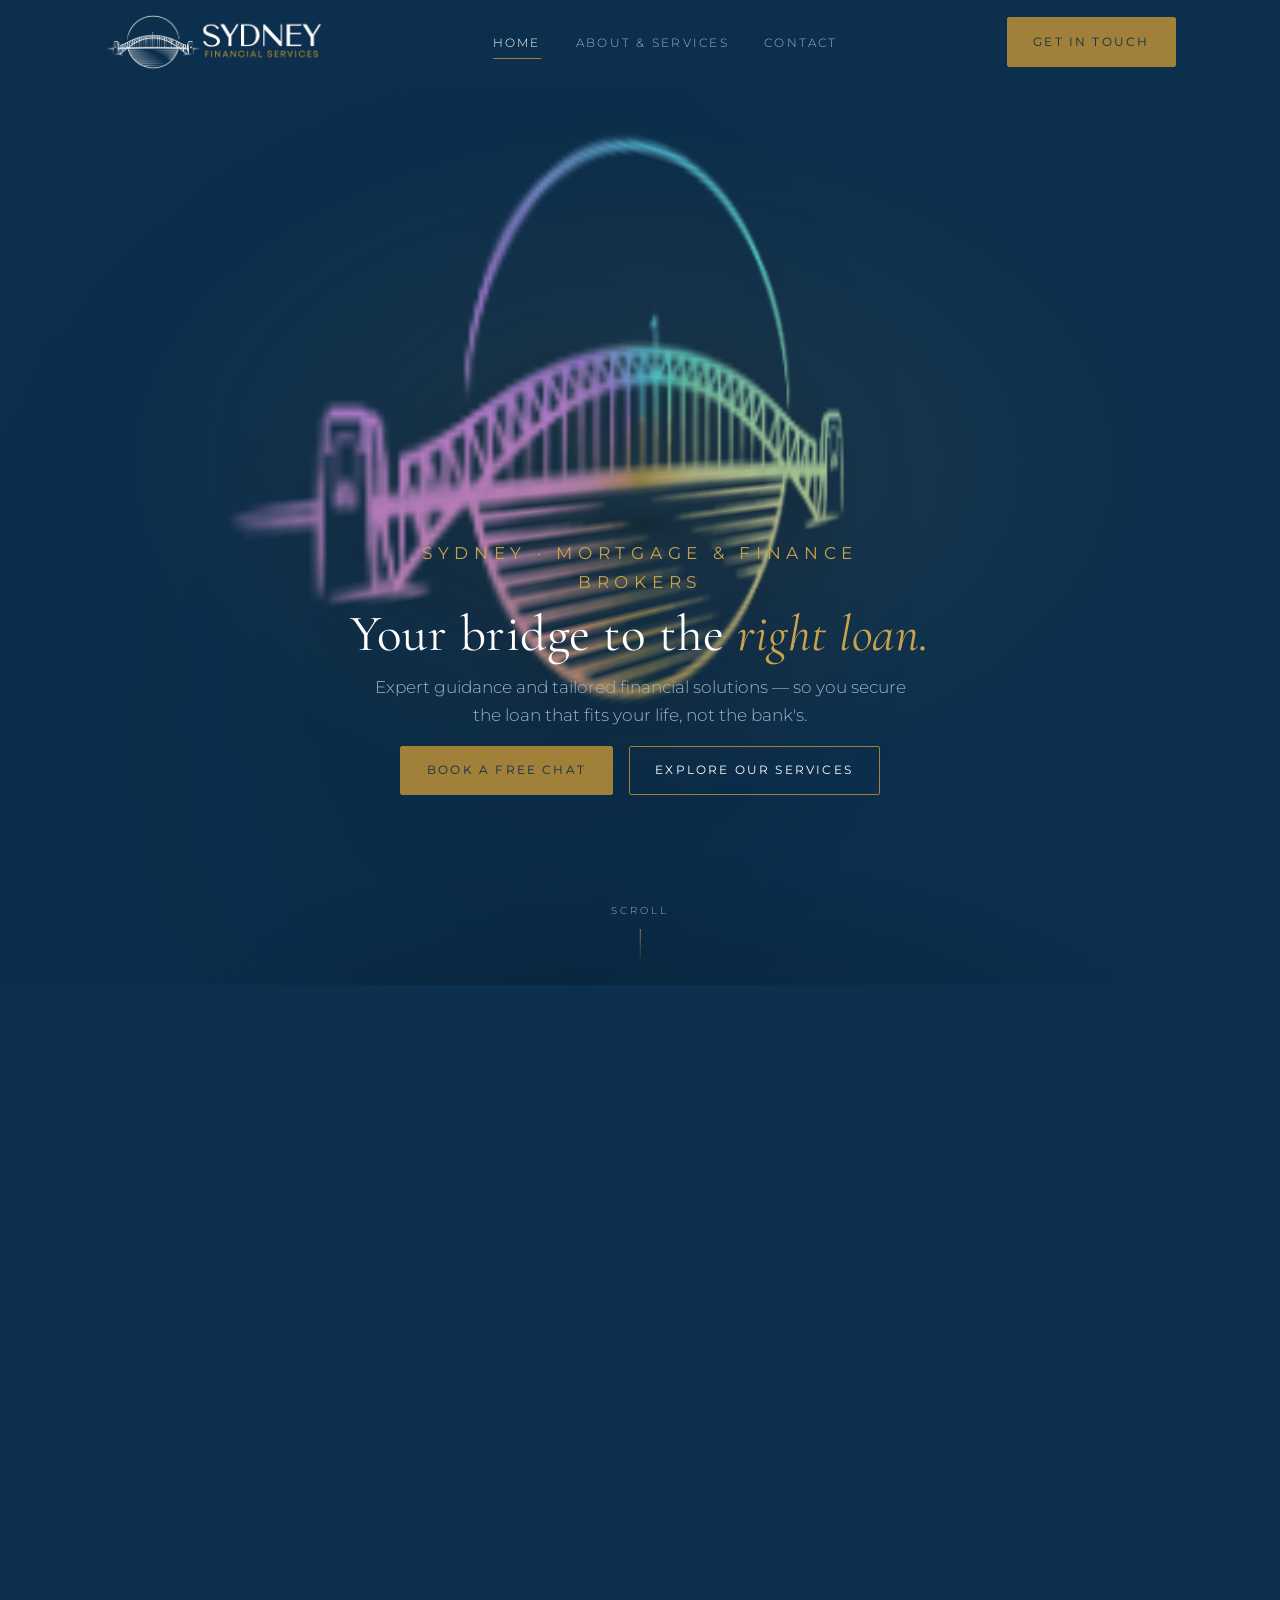
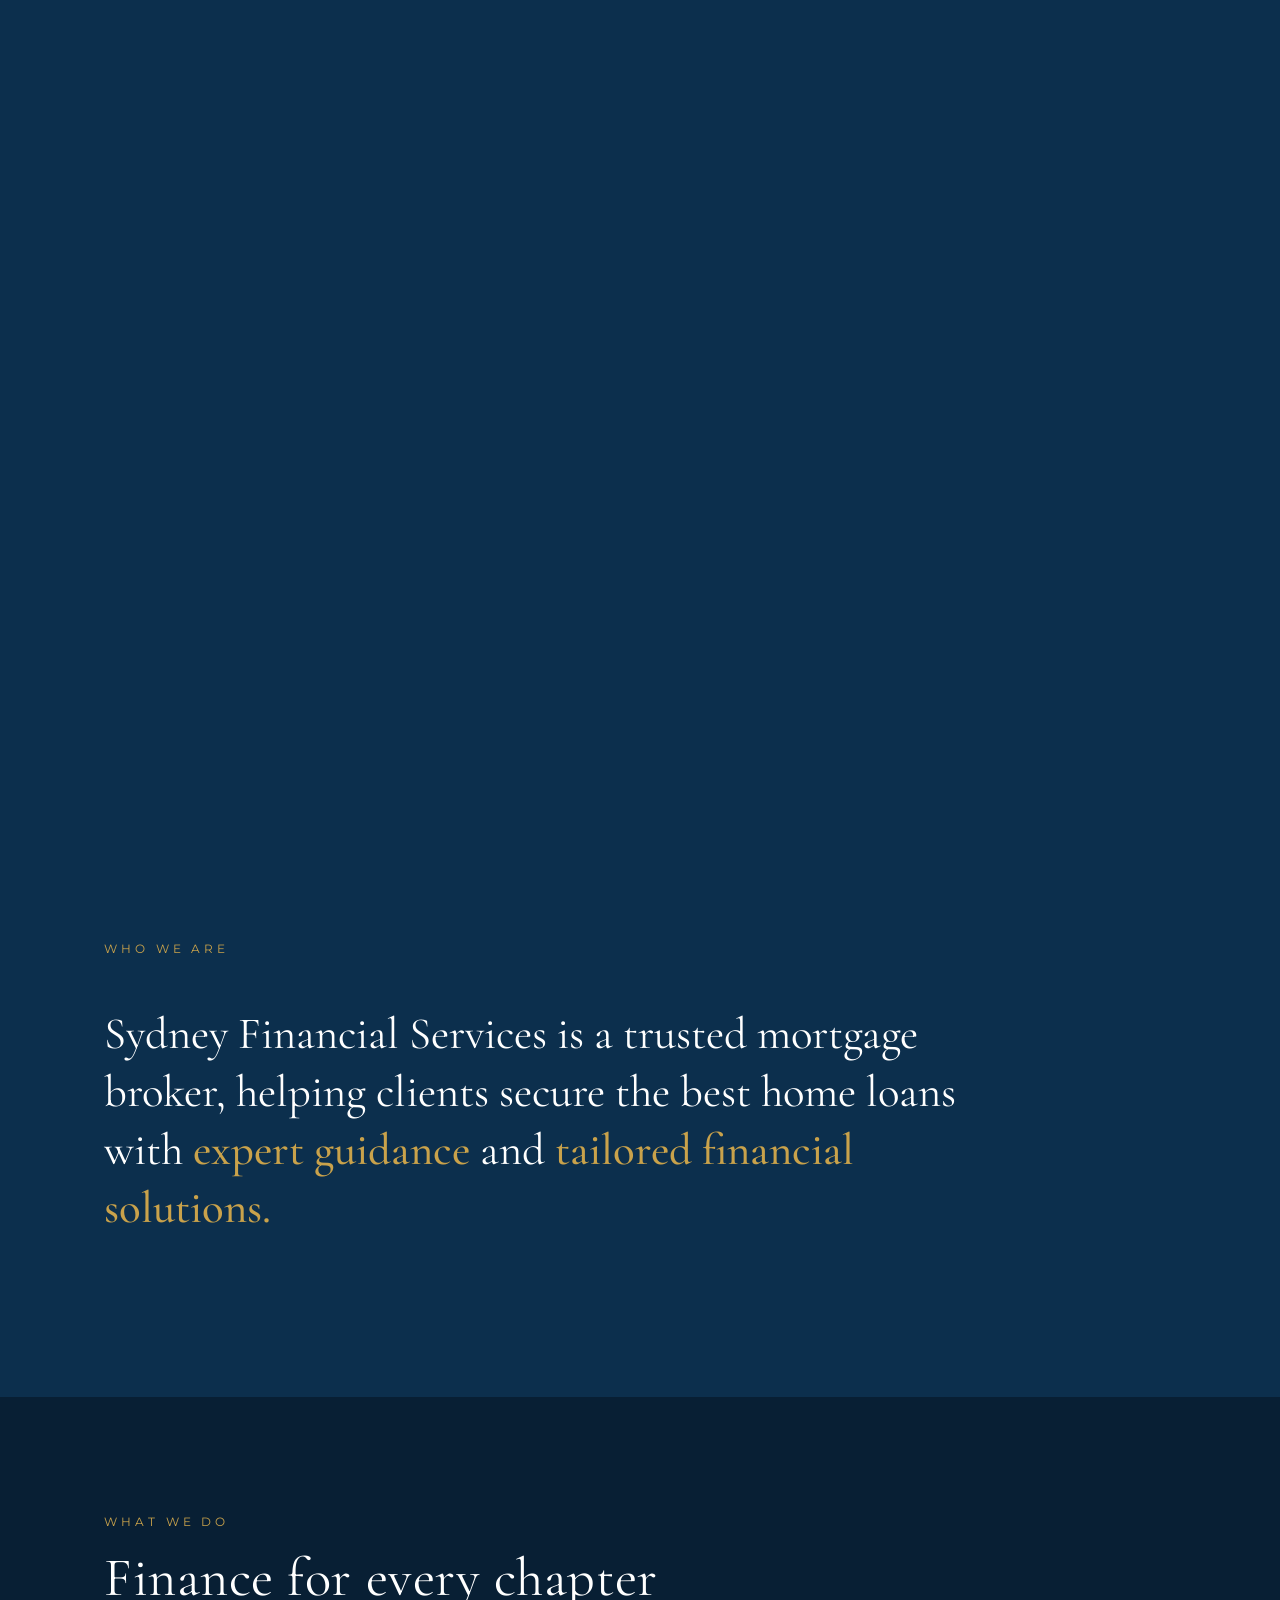
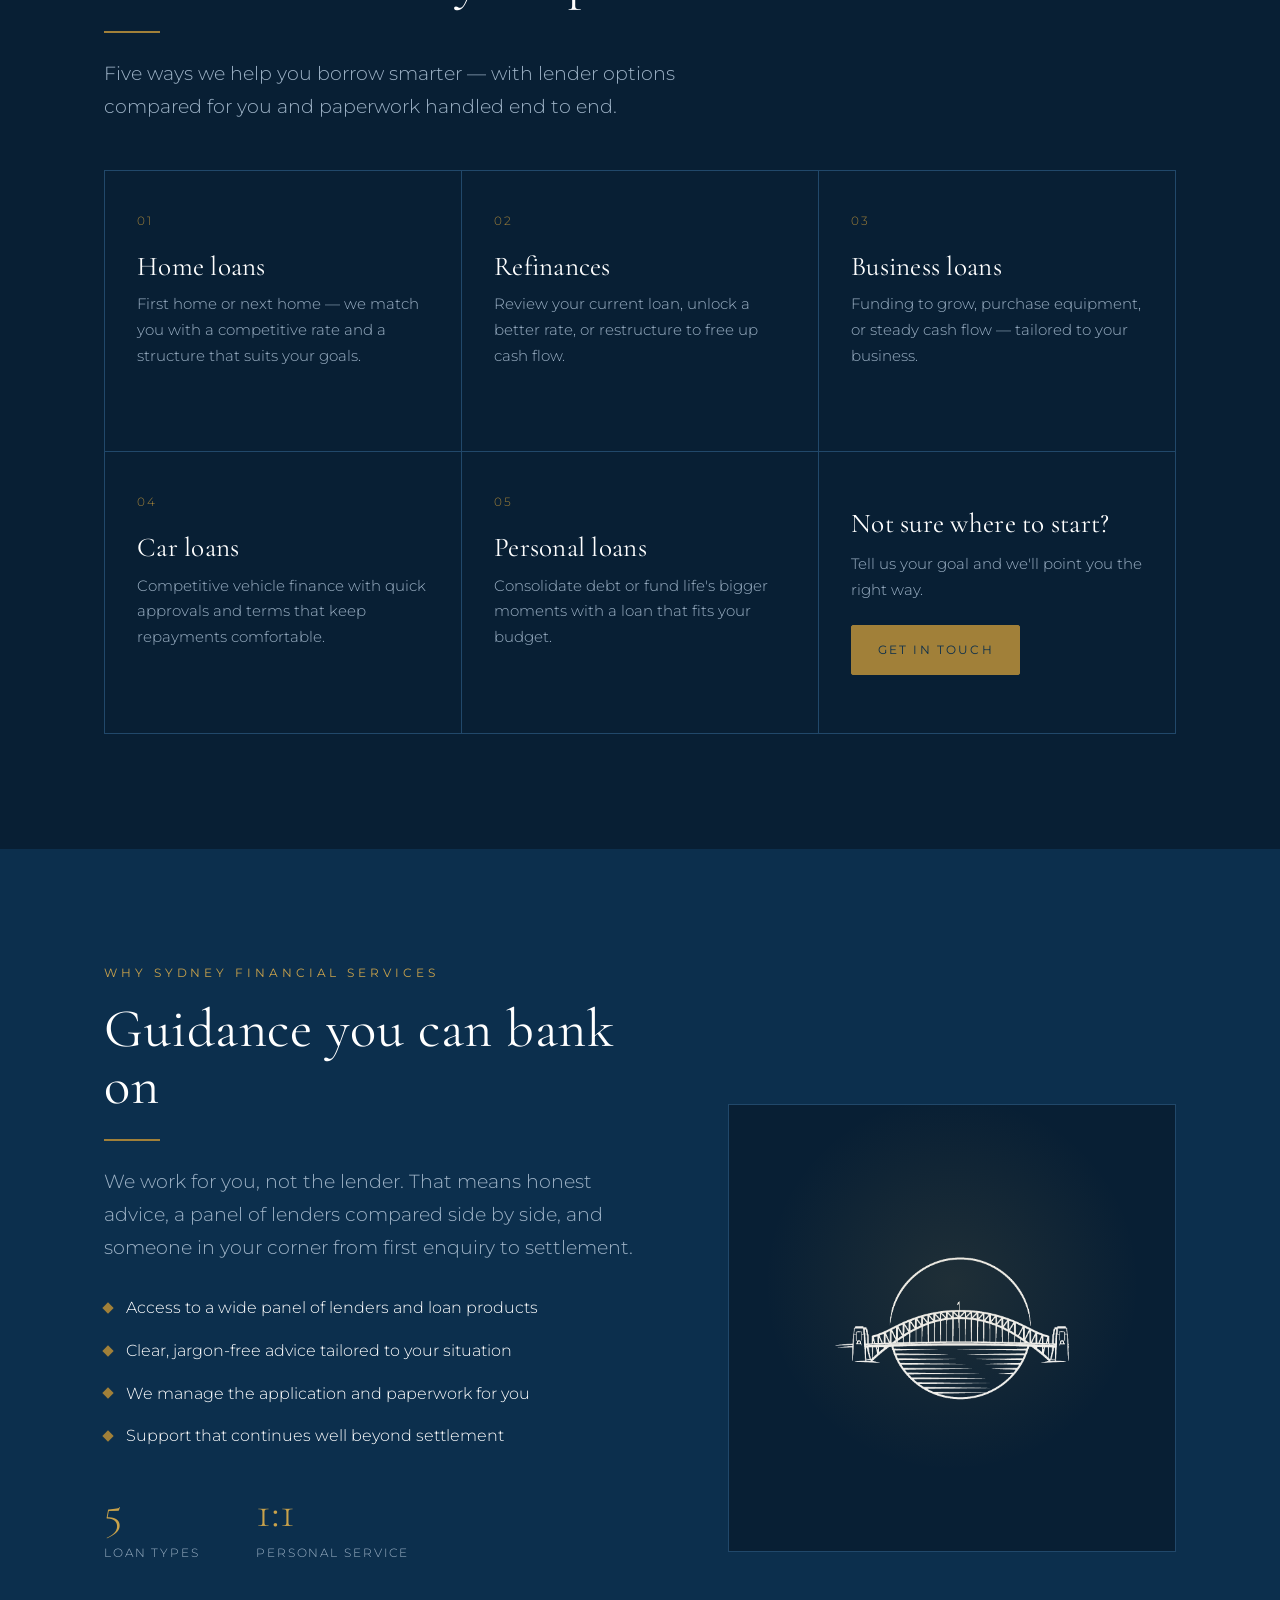
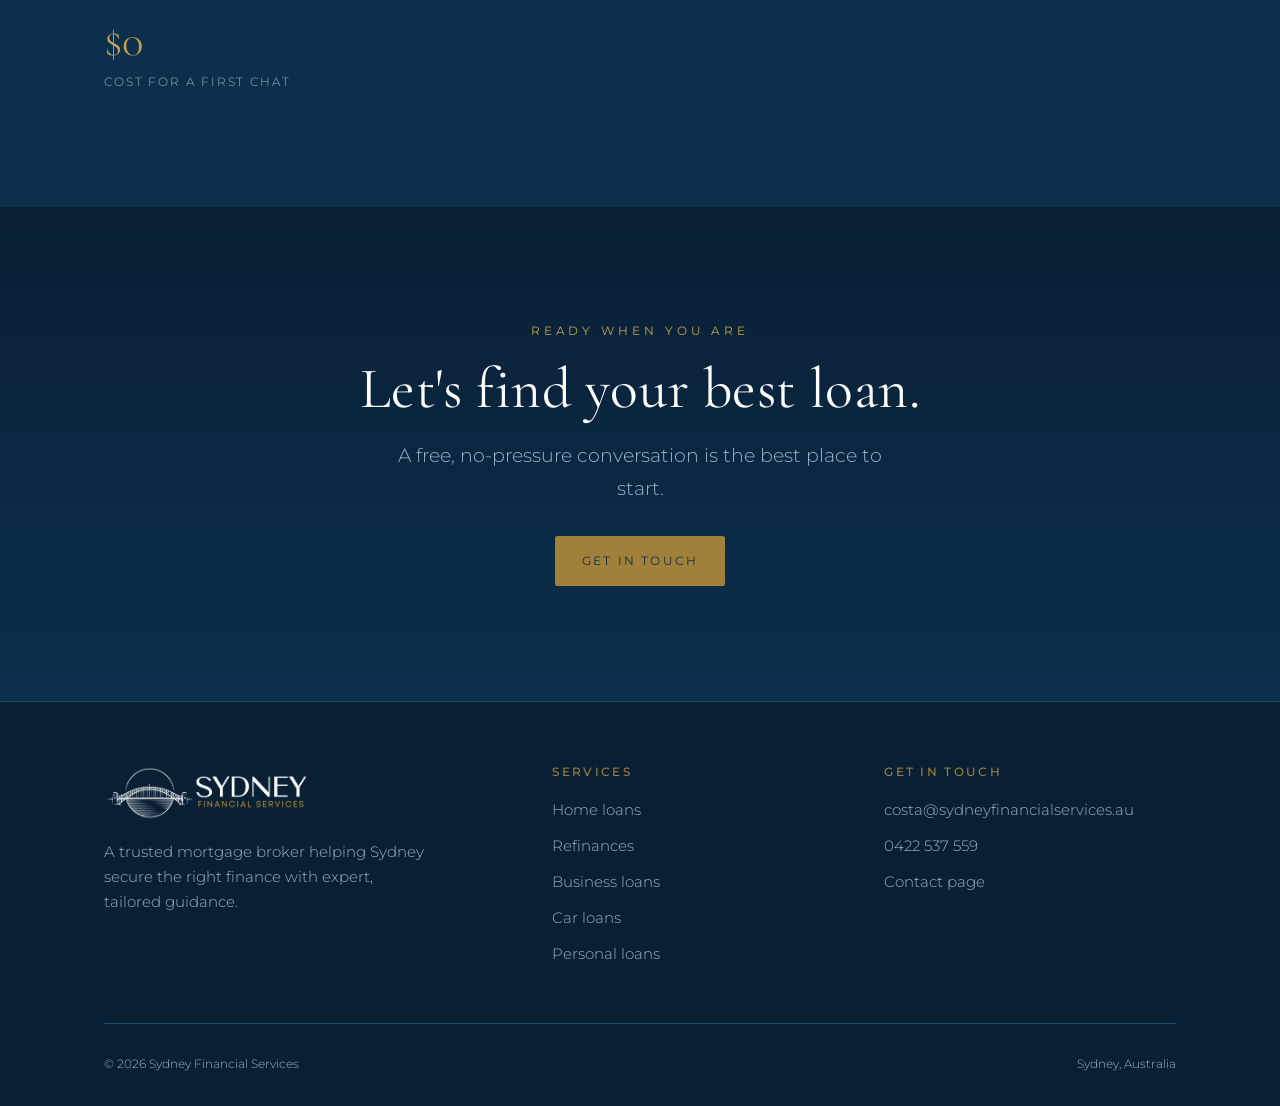
<file: index.html>
<!DOCTYPE html>
<html lang="en-AU">
<head>
  <meta charset="UTF-8" />
  <script>document.documentElement.classList.add("js");</script>
  <meta name="viewport" content="width=device-width, initial-scale=1" />
  <title>Sydney Financial Services — Mortgage & Loan Brokers</title>
  <meta name="description" content="Sydney Financial Services is a trusted mortgage broker helping clients secure the best home loans with expert guidance and tailored financial solutions." />
  <link rel="icon" href="assets/favicon.png" />
  <link rel="preconnect" href="https://fonts.googleapis.com" />
  <link rel="preconnect" href="https://fonts.gstatic.com" crossorigin />
  <link href="https://fonts.googleapis.com/css2?family=Cormorant+Garamond:ital,wght@0,400;0,500;1,400;1,500&family=Montserrat:wght@200;300;400;500&display=swap" rel="stylesheet" />
  <link rel="stylesheet" href="styles.css" />
</head>
<body>

  <!-- ===== Header ===== -->
  <header class="site-header">
    <div class="wrap nav">
      <a class="brand" href="index.html" aria-label="Sydney Financial Services home">
        <img src="assets/logo.png" alt="Sydney Financial Services" />
      </a>
      <ul class="nav-links">
        <li><a href="index.html" aria-current="page">Home</a></li>
        <li><a href="about.html">About &amp; Services</a></li>
        <li><a href="contact.html">Contact</a></li>
      </ul>
      <a class="btn" href="contact.html">Get in touch</a>
      <button class="nav-toggle" aria-label="Menu" aria-expanded="false"><span></span><span></span><span></span></button>
    </div>
  </header>

  <!-- ===== Hero (pinned engulf effect) ===== -->
  <section class="hero-pin">
    <div class="hero">
      <div class="hero-glow"></div>
      <div class="hero-inner">
        <div class="holo" aria-hidden="true">
          <div class="holo-spin">
            <div class="holo-base"></div>
            <div class="holo-foil"></div>
            <div class="holo-sheen"></div>
          </div>
          <div class="holo-ring"></div>
        </div>
        <div class="hero-copy">
          <p class="eyebrow">Sydney · Mortgage &amp; Finance Brokers</p>
          <h1>Your bridge to the <em>right loan.</em></h1>
          <p class="lead">Expert guidance and tailored financial solutions — so you secure the loan that fits your life, not the bank's.</p>
          <div class="hero-cta">
            <a class="btn" href="contact.html">Book a free chat</a>
            <a class="btn ghost" href="about.html">Explore our services</a>
          </div>
        </div>
      </div>
      <div class="scroll-hint" aria-hidden="true">Scroll<span></span></div>
    </div>
  </section>

  <!-- ===== Statement ===== -->
  <section class="band">
    <div class="wrap reveal">
      <p class="eyebrow">Who we are</p>
      <p class="statement">Sydney Financial Services is a trusted mortgage broker, helping clients secure the best home loans with <b>expert guidance</b> and <b>tailored financial solutions.</b></p>
    </div>
  </section>

  <!-- ===== Services ===== -->
  <section class="band deep">
    <div class="wrap">
      <div class="section-head reveal">
        <p class="eyebrow">What we do</p>
        <h2>Finance for every chapter</h2>
        <div class="rule"></div>
        <p class="lead">Five ways we help you borrow smarter — with lender options compared for you and paperwork handled end to end.</p>
      </div>

      <div class="grid cols-3 reveal">
        <article class="card">
          <div class="num">01</div>
          <h3>Home loans</h3>
          <p>First home or next home — we match you with a competitive rate and a structure that suits your goals.</p>
          <div class="arrow">Talk to us →</div>
        </article>
        <article class="card">
          <div class="num">02</div>
          <h3>Refinances</h3>
          <p>Review your current loan, unlock a better rate, or restructure to free up cash flow.</p>
          <div class="arrow">Talk to us →</div>
        </article>
        <article class="card">
          <div class="num">03</div>
          <h3>Business loans</h3>
          <p>Funding to grow, purchase equipment, or steady cash flow — tailored to your business.</p>
          <div class="arrow">Talk to us →</div>
        </article>
        <article class="card">
          <div class="num">04</div>
          <h3>Car loans</h3>
          <p>Competitive vehicle finance with quick approvals and terms that keep repayments comfortable.</p>
          <div class="arrow">Talk to us →</div>
        </article>
        <article class="card">
          <div class="num">05</div>
          <h3>Personal loans</h3>
          <p>Consolidate debt or fund life's bigger moments with a loan that fits your budget.</p>
          <div class="arrow">Talk to us →</div>
        </article>
        <article class="card" style="display:flex;flex-direction:column;justify-content:center;">
          <h3 style="margin-bottom:.8rem;">Not sure where to start?</h3>
          <p style="margin-bottom:1.4rem;">Tell us your goal and we'll point you the right way.</p>
          <a class="btn" href="contact.html" style="align-self:flex-start;">Get in touch</a>
        </article>
      </div>
    </div>
  </section>

  <!-- ===== Why us ===== -->
  <section class="band">
    <div class="wrap split">
      <div class="reveal">
        <p class="eyebrow">Why Sydney Financial Services</p>
        <h2 style="font-size:clamp(2.1rem,4.5vw,3.4rem);margin-bottom:1rem;">Guidance you can bank on</h2>
        <div class="rule"></div>
        <p class="lead">We work for you, not the lender. That means honest advice, a panel of lenders compared side by side, and someone in your corner from first enquiry to settlement.</p>
        <ul class="ticks">
          <li>Access to a wide panel of lenders and loan products</li>
          <li>Clear, jargon-free advice tailored to your situation</li>
          <li>We manage the application and paperwork for you</li>
          <li>Support that continues well beyond settlement</li>
        </ul>
        <div class="stats">
          <div class="stat"><div class="n">5</div><div class="l">Loan types</div></div>
          <div class="stat"><div class="n">1:1</div><div class="l">Personal service</div></div>
          <div class="stat"><div class="n">$0</div><div class="l">Cost for a first chat</div></div>
        </div>
      </div>
      <div class="media reveal" aria-hidden="true">
        <img src="assets/emblem-white.png" alt="" />
      </div>
    </div>
  </section>

  <!-- ===== CTA ===== -->
  <section class="cta-band">
    <div class="wrap reveal">
      <p class="eyebrow center">Ready when you are</p>
      <h2>Let's find your best loan.</h2>
      <p class="lead center" style="max-width:520px;margin:0 auto 2rem;">A free, no-pressure conversation is the best place to start.</p>
      <a class="btn" href="contact.html">Get in touch</a>
    </div>
  </section>

  <!-- ===== Footer ===== -->
  <footer class="site-footer">
    <div class="wrap">
      <div class="foot-top">
        <div class="foot-col">
          <img src="assets/logo.png" alt="Sydney Financial Services" />
          <p style="color:var(--mute);font-size:.92rem;max-width:32ch;">A trusted mortgage broker helping Sydney secure the right finance with expert, tailored guidance.</p>
        </div>
        <div class="foot-col">
          <h4>Services</h4>
          <ul>
            <li><a href="about.html">Home loans</a></li>
            <li><a href="about.html">Refinances</a></li>
            <li><a href="about.html">Business loans</a></li>
            <li><a href="about.html">Car loans</a></li>
            <li><a href="about.html">Personal loans</a></li>
          </ul>
        </div>
        <div class="foot-col">
          <h4>Get in touch</h4>
          <ul>
            <li><a href="mailto:costa@sydneyfinancialservices.au">costa@sydneyfinancialservices.au</a></li>
            <li><a href="tel:+61422537559">0422 537 559</a></li>
            <li><a href="contact.html">Contact page</a></li>
          </ul>
        </div>
      </div>
      <div class="foot-bottom">
        <span>© <span data-year>2026</span> Sydney Financial Services</span>
        <span>Sydney, Australia</span>
      </div>
    </div>
  </footer>

  <script src="main.js"></script>
</body>
</html>
</file>
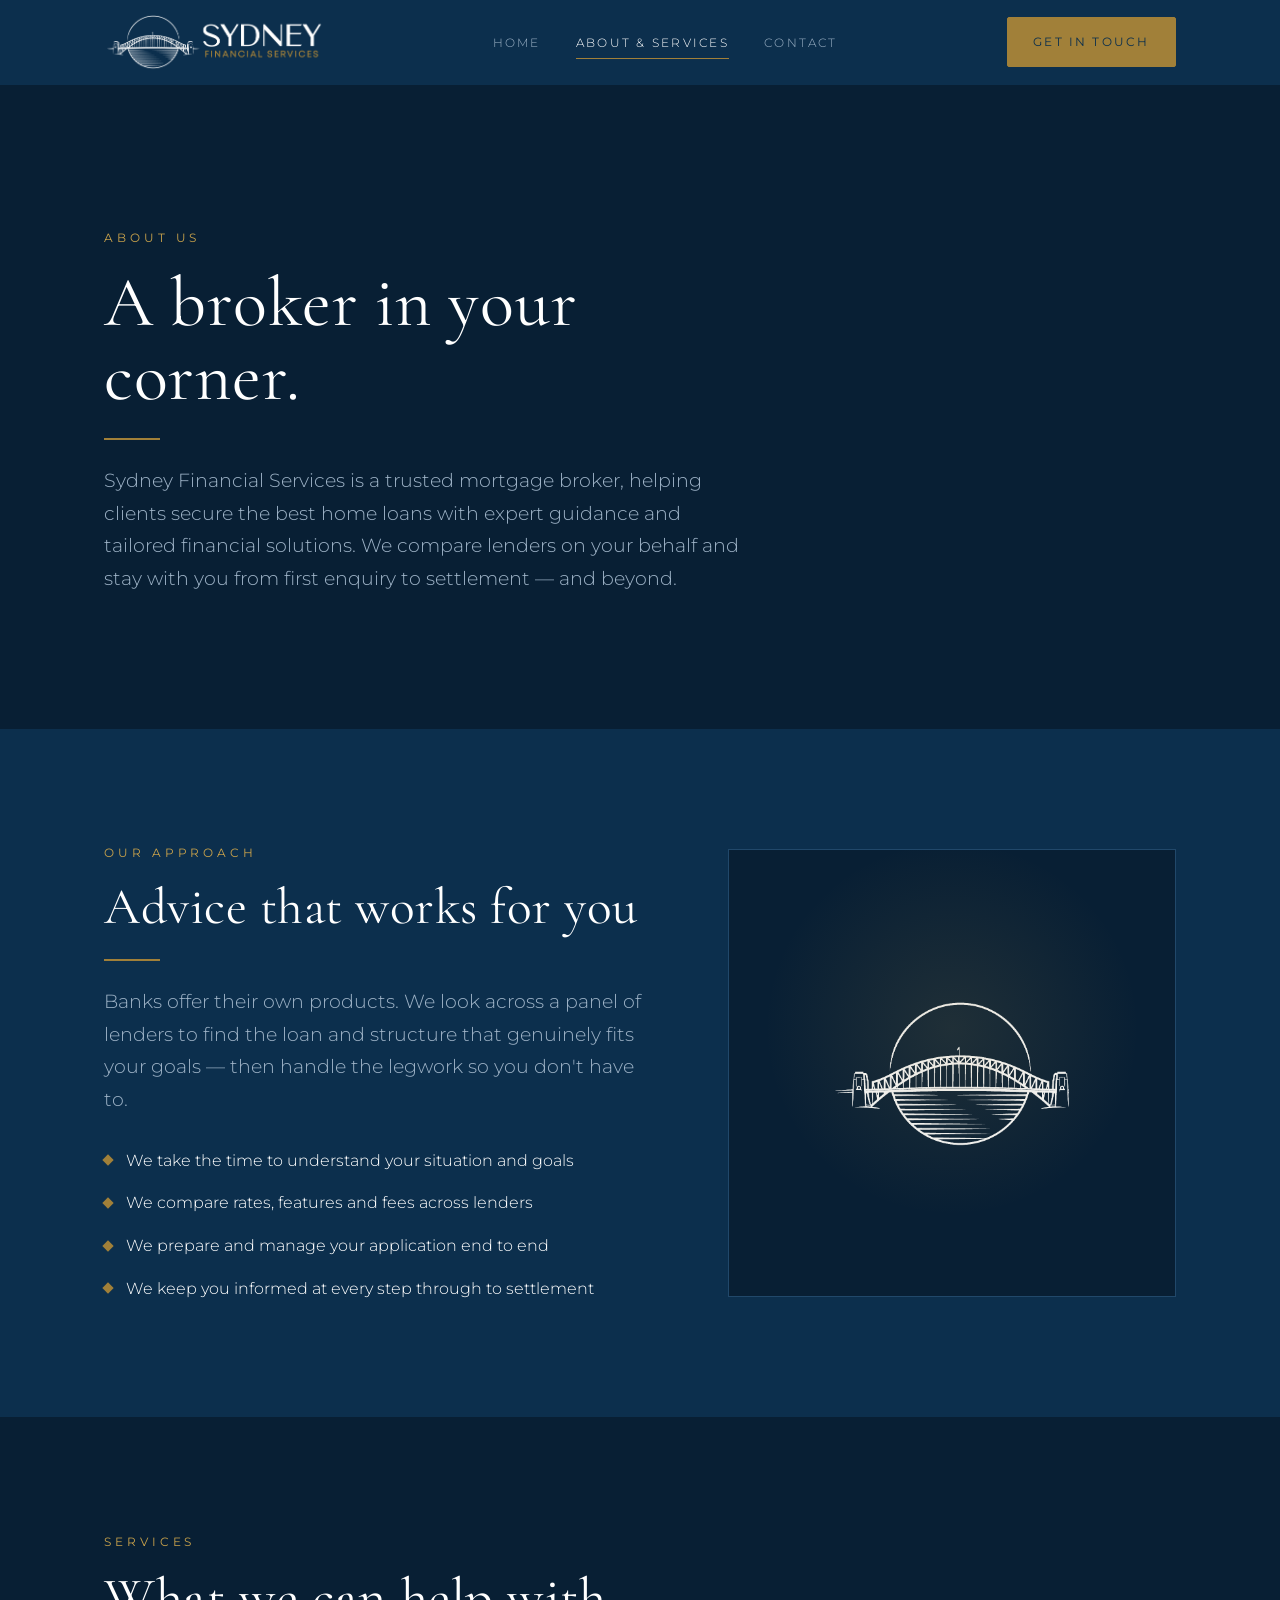
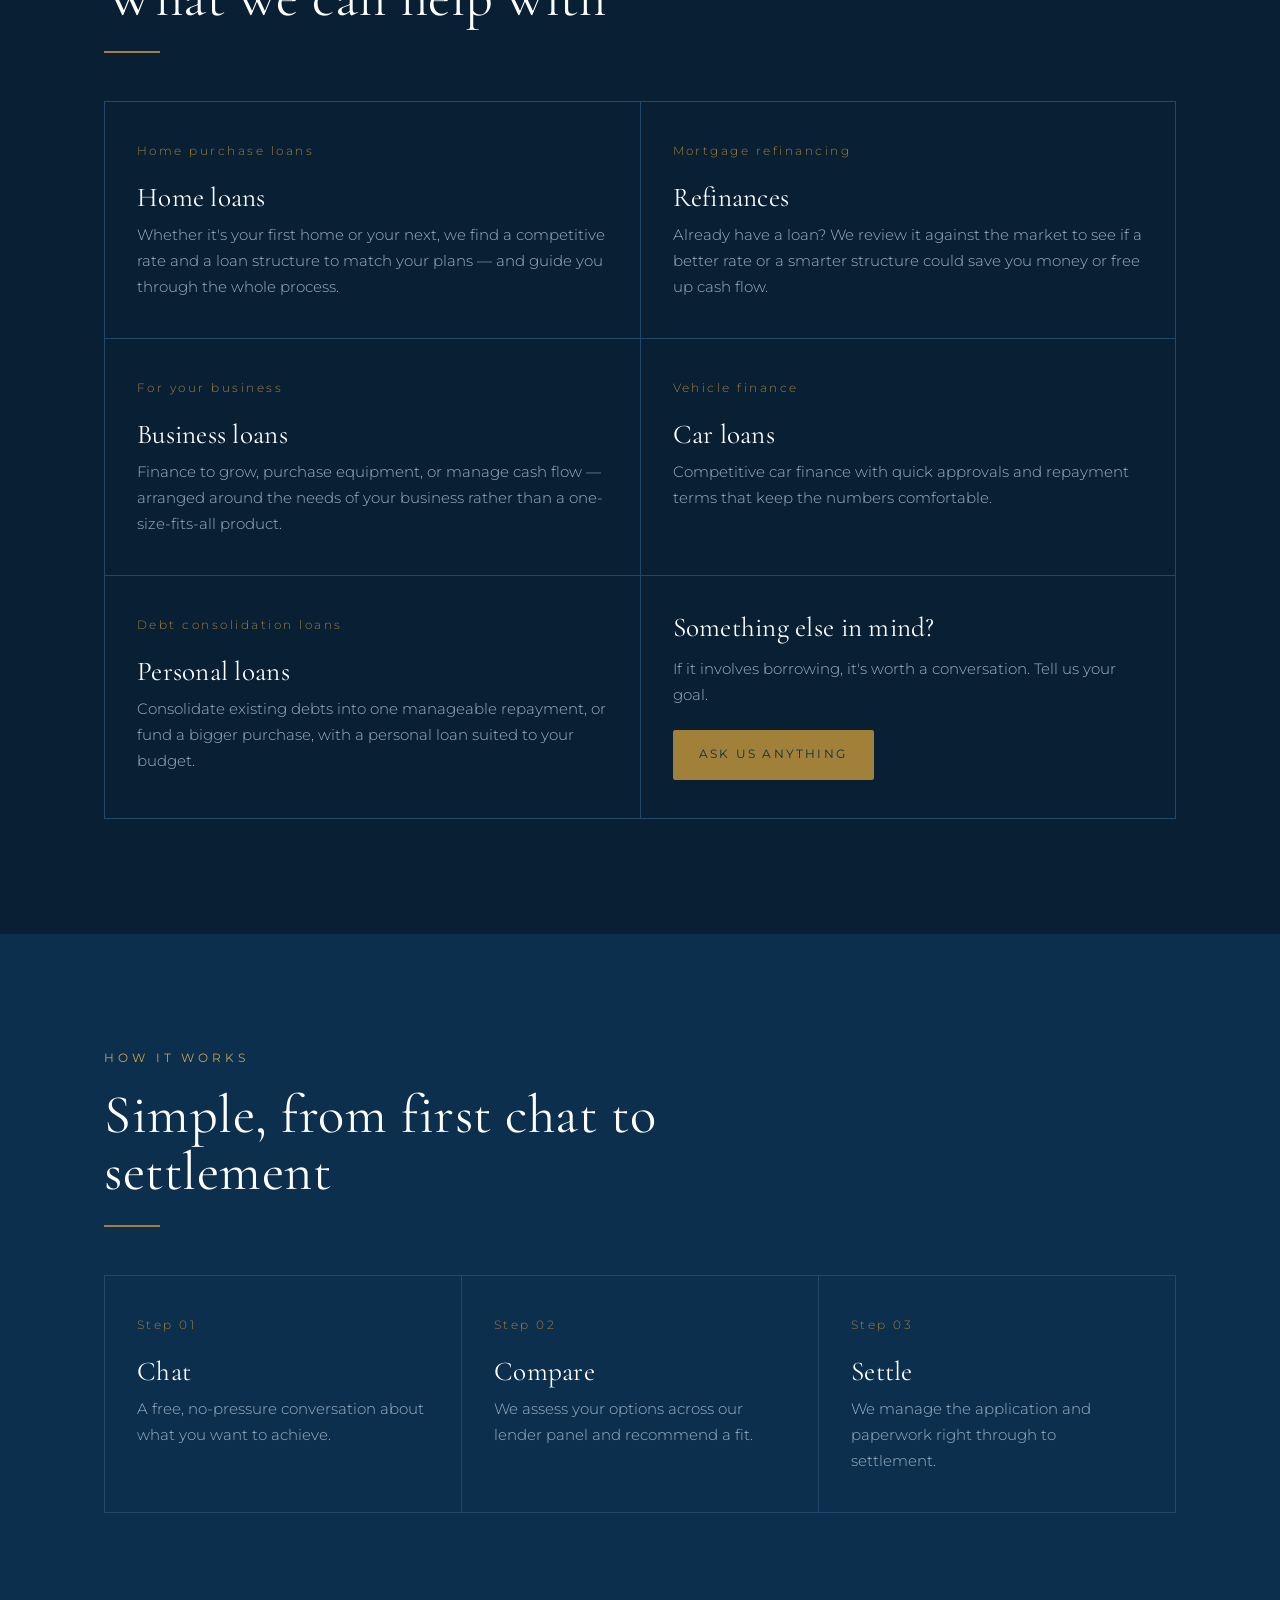
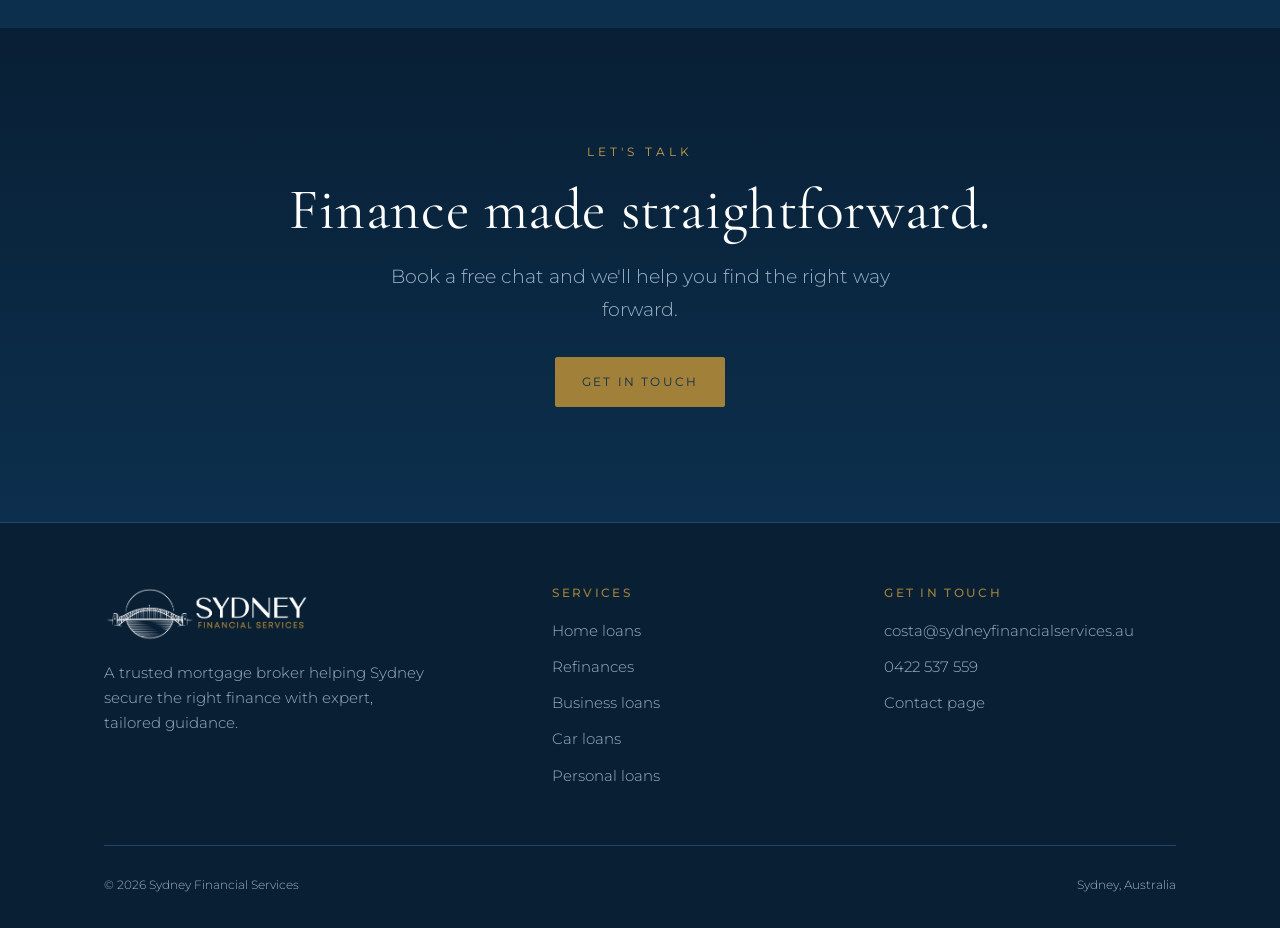
<file: about.html>
<!DOCTYPE html>
<html lang="en-AU">
<head>
  <meta charset="UTF-8" />
  <script>document.documentElement.classList.add("js");</script>
  <meta name="viewport" content="width=device-width, initial-scale=1" />
  <title>About &amp; Services — Sydney Financial Services</title>
  <meta name="description" content="Learn about Sydney Financial Services and the loans we broker: home loans, refinances, business, car and personal loans — with expert, tailored guidance." />
  <link rel="icon" href="assets/favicon.png" />
  <link rel="preconnect" href="https://fonts.googleapis.com" />
  <link rel="preconnect" href="https://fonts.gstatic.com" crossorigin />
  <link href="https://fonts.googleapis.com/css2?family=Cormorant+Garamond:ital,wght@0,400;0,500;1,400;1,500&family=Montserrat:wght@200;300;400;500&display=swap" rel="stylesheet" />
  <link rel="stylesheet" href="styles.css" />
</head>
<body>

  <header class="site-header">
    <div class="wrap nav">
      <a class="brand" href="index.html" aria-label="Sydney Financial Services home">
        <img src="assets/logo.png" alt="Sydney Financial Services" />
      </a>
      <ul class="nav-links">
        <li><a href="index.html">Home</a></li>
        <li><a href="about.html" aria-current="page">About &amp; Services</a></li>
        <li><a href="contact.html">Contact</a></li>
      </ul>
      <a class="btn" href="contact.html">Get in touch</a>
      <button class="nav-toggle" aria-label="Menu" aria-expanded="false"><span></span><span></span><span></span></button>
    </div>
  </header>

  <!-- ===== Page hero ===== -->
  <section class="band deep" style="padding-top:9rem;">
    <div class="wrap">
      <div class="section-head reveal">
        <p class="eyebrow">About us</p>
        <h2 style="font-size:clamp(2.4rem,6vw,4.4rem);">A broker in your corner.</h2>
        <div class="rule"></div>
        <p class="lead">Sydney Financial Services is a trusted mortgage broker, helping clients secure the best home loans with expert guidance and tailored financial solutions. We compare lenders on your behalf and stay with you from first enquiry to settlement — and beyond.</p>
      </div>
    </div>
  </section>

  <!-- ===== Approach ===== -->
  <section class="band">
    <div class="wrap split">
      <div class="reveal">
        <p class="eyebrow">Our approach</p>
        <h2 style="font-size:clamp(2rem,4.5vw,3.2rem);margin-bottom:1rem;">Advice that works for you</h2>
        <div class="rule"></div>
        <p class="lead">Banks offer their own products. We look across a panel of lenders to find the loan and structure that genuinely fits your goals — then handle the legwork so you don't have to.</p>
        <ul class="ticks">
          <li>We take the time to understand your situation and goals</li>
          <li>We compare rates, features and fees across lenders</li>
          <li>We prepare and manage your application end to end</li>
          <li>We keep you informed at every step through to settlement</li>
        </ul>
      </div>
      <div class="media reveal" aria-hidden="true">
        <img src="assets/emblem-white.png" alt="" />
      </div>
    </div>
  </section>

  <!-- ===== Full services ===== -->
  <section class="band deep">
    <div class="wrap">
      <div class="section-head reveal">
        <p class="eyebrow">Services</p>
        <h2>What we can help with</h2>
        <div class="rule"></div>
      </div>

      <div class="grid cols-2 reveal">
        <article class="card">
          <div class="num">Home purchase loans</div>
          <h3>Home loans</h3>
          <p>Whether it's your first home or your next, we find a competitive rate and a loan structure to match your plans — and guide you through the whole process.</p>
        </article>
        <article class="card">
          <div class="num">Mortgage refinancing</div>
          <h3>Refinances</h3>
          <p>Already have a loan? We review it against the market to see if a better rate or a smarter structure could save you money or free up cash flow.</p>
        </article>
        <article class="card">
          <div class="num">For your business</div>
          <h3>Business loans</h3>
          <p>Finance to grow, purchase equipment, or manage cash flow — arranged around the needs of your business rather than a one-size-fits-all product.</p>
        </article>
        <article class="card">
          <div class="num">Vehicle finance</div>
          <h3>Car loans</h3>
          <p>Competitive car finance with quick approvals and repayment terms that keep the numbers comfortable.</p>
        </article>
        <article class="card">
          <div class="num">Debt consolidation loans</div>
          <h3>Personal loans</h3>
          <p>Consolidate existing debts into one manageable repayment, or fund a bigger purchase, with a personal loan suited to your budget.</p>
        </article>
        <article class="card" style="display:flex;flex-direction:column;justify-content:center;">
          <h3 style="margin-bottom:.8rem;">Something else in mind?</h3>
          <p style="margin-bottom:1.4rem;">If it involves borrowing, it's worth a conversation. Tell us your goal.</p>
          <a class="btn" href="contact.html" style="align-self:flex-start;">Ask us anything</a>
        </article>
      </div>
    </div>
  </section>

  <!-- ===== Process ===== -->
  <section class="band">
    <div class="wrap">
      <div class="section-head reveal">
        <p class="eyebrow">How it works</p>
        <h2>Simple, from first chat to settlement</h2>
        <div class="rule"></div>
      </div>
      <div class="grid cols-3 reveal">
        <article class="card">
          <div class="num">Step 01</div>
          <h3>Chat</h3>
          <p>A free, no-pressure conversation about what you want to achieve.</p>
        </article>
        <article class="card">
          <div class="num">Step 02</div>
          <h3>Compare</h3>
          <p>We assess your options across our lender panel and recommend a fit.</p>
        </article>
        <article class="card">
          <div class="num">Step 03</div>
          <h3>Settle</h3>
          <p>We manage the application and paperwork right through to settlement.</p>
        </article>
      </div>
    </div>
  </section>

  <!-- ===== CTA ===== -->
  <section class="cta-band">
    <div class="wrap reveal">
      <p class="eyebrow center">Let's talk</p>
      <h2>Finance made straightforward.</h2>
      <p class="lead center" style="max-width:520px;margin:0 auto 2rem;">Book a free chat and we'll help you find the right way forward.</p>
      <a class="btn" href="contact.html">Get in touch</a>
    </div>
  </section>

  <!-- ===== Footer ===== -->
  <footer class="site-footer">
    <div class="wrap">
      <div class="foot-top">
        <div class="foot-col">
          <img src="assets/logo.png" alt="Sydney Financial Services" />
          <p style="color:var(--mute);font-size:.92rem;max-width:32ch;">A trusted mortgage broker helping Sydney secure the right finance with expert, tailored guidance.</p>
        </div>
        <div class="foot-col">
          <h4>Services</h4>
          <ul>
            <li><a href="about.html">Home loans</a></li>
            <li><a href="about.html">Refinances</a></li>
            <li><a href="about.html">Business loans</a></li>
            <li><a href="about.html">Car loans</a></li>
            <li><a href="about.html">Personal loans</a></li>
          </ul>
        </div>
        <div class="foot-col">
          <h4>Get in touch</h4>
          <ul>
            <li><a href="mailto:costa@sydneyfinancialservices.au">costa@sydneyfinancialservices.au</a></li>
            <li><a href="tel:+61422537559">0422 537 559</a></li>
            <li><a href="contact.html">Contact page</a></li>
          </ul>
        </div>
      </div>
      <div class="foot-bottom">
        <span>© <span data-year>2026</span> Sydney Financial Services</span>
        <span>Sydney, Australia</span>
      </div>
    </div>
  </footer>

  <script src="main.js"></script>
</body>
</html>
</file>
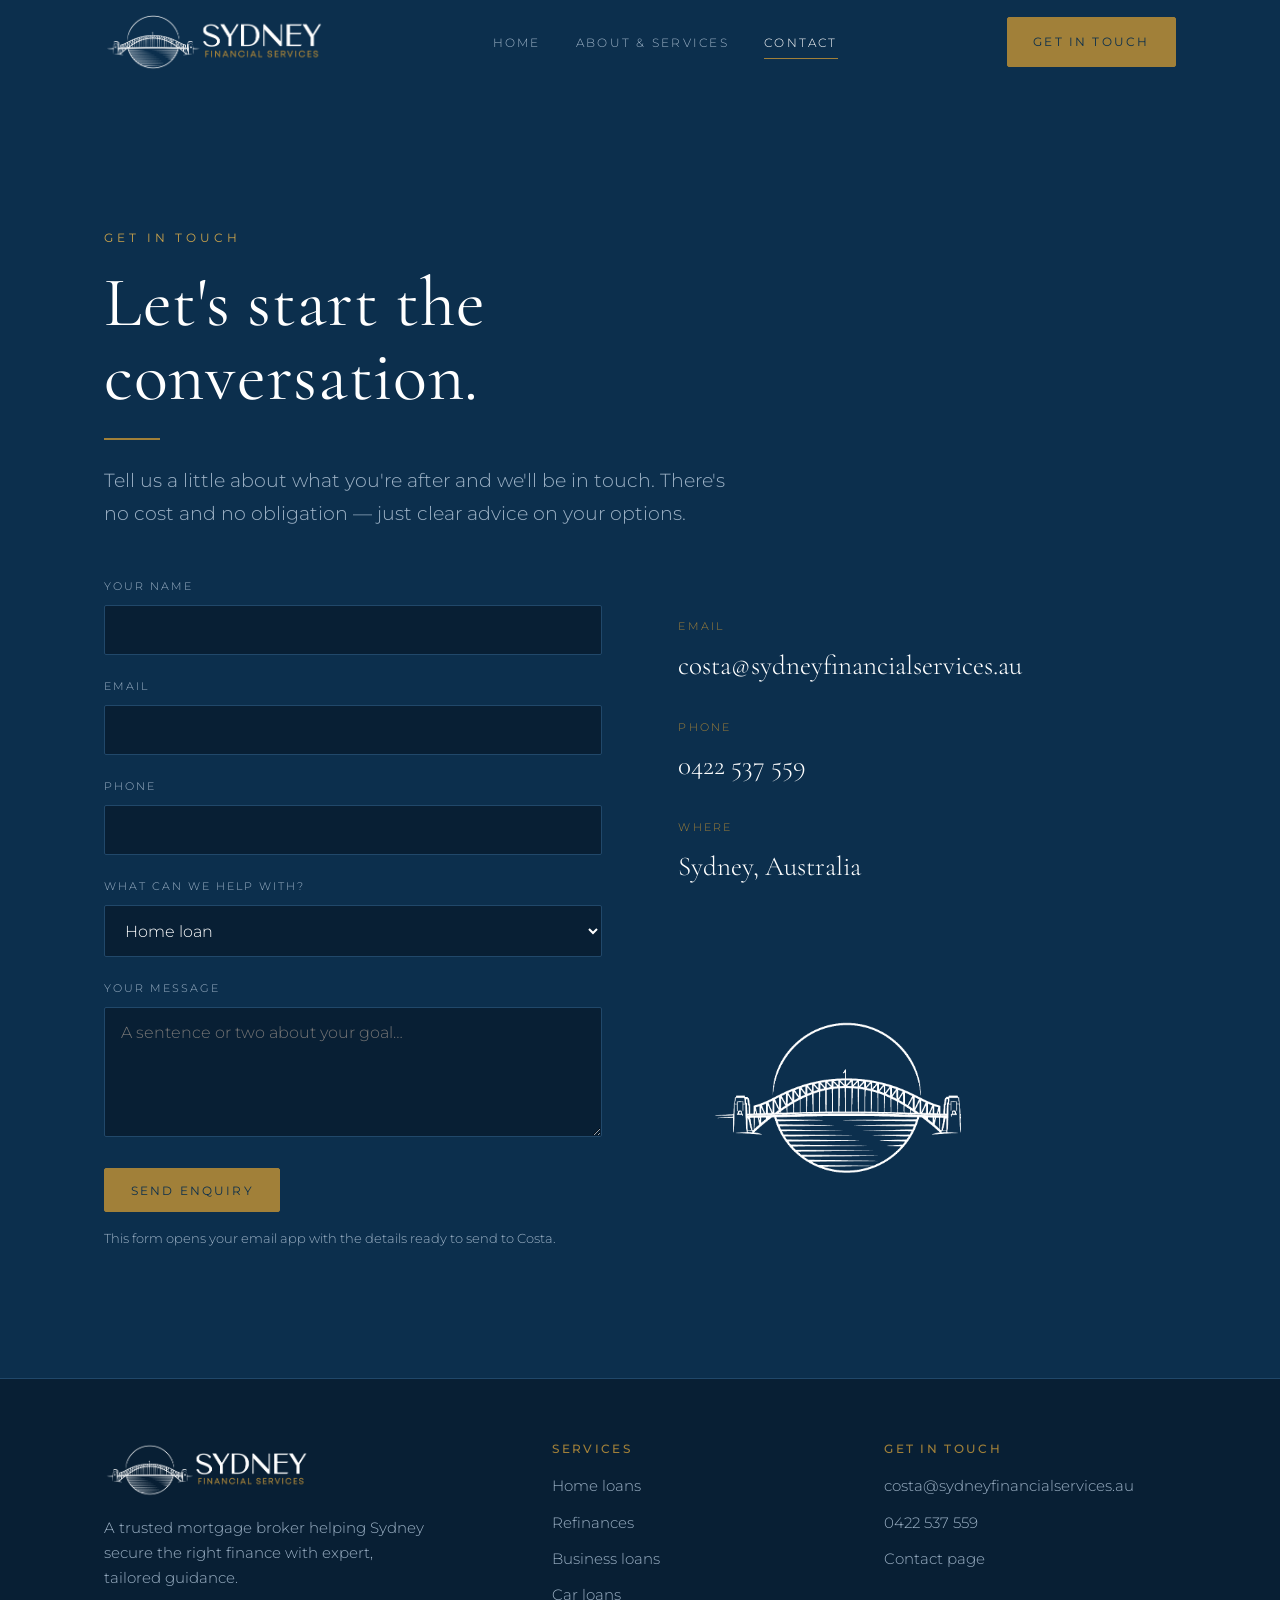
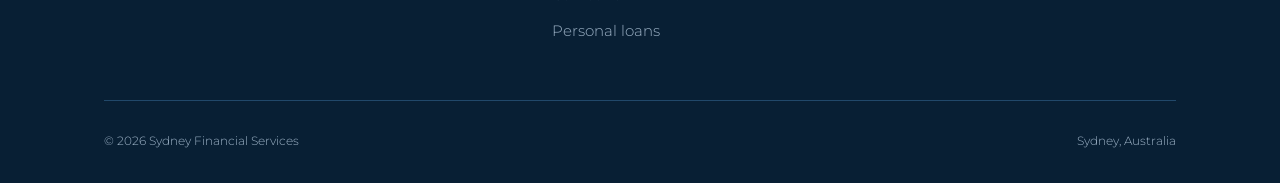
<file: contact.html>
<!DOCTYPE html>
<html lang="en-AU">
<head>
  <meta charset="UTF-8" />
  <script>document.documentElement.classList.add("js");</script>
  <meta name="viewport" content="width=device-width, initial-scale=1" />
  <title>Contact — Sydney Financial Services</title>
  <meta name="description" content="Get in touch with Sydney Financial Services. Call 0422 537 559 or email costa@sydneyfinancialservices.au for a free, no-pressure chat about your loan." />
  <link rel="icon" href="assets/favicon.png" />
  <link rel="preconnect" href="https://fonts.googleapis.com" />
  <link rel="preconnect" href="https://fonts.gstatic.com" crossorigin />
  <link href="https://fonts.googleapis.com/css2?family=Cormorant+Garamond:ital,wght@0,400;0,500;1,400;1,500&family=Montserrat:wght@200;300;400;500&display=swap" rel="stylesheet" />
  <link rel="stylesheet" href="styles.css" />
</head>
<body>

  <header class="site-header">
    <div class="wrap nav">
      <a class="brand" href="index.html" aria-label="Sydney Financial Services home">
        <img src="assets/logo.png" alt="Sydney Financial Services" />
      </a>
      <ul class="nav-links">
        <li><a href="index.html">Home</a></li>
        <li><a href="about.html">About &amp; Services</a></li>
        <li><a href="contact.html" aria-current="page">Contact</a></li>
      </ul>
      <a class="btn" href="contact.html">Get in touch</a>
      <button class="nav-toggle" aria-label="Menu" aria-expanded="false"><span></span><span></span><span></span></button>
    </div>
  </header>

  <section class="band" style="padding-top:9rem;">
    <div class="wrap">
      <div class="section-head reveal" style="margin-bottom:3rem;">
        <p class="eyebrow">Get in touch</p>
        <h2 style="font-size:clamp(2.4rem,6vw,4.4rem);">Let's start the conversation.</h2>
        <div class="rule"></div>
        <p class="lead">Tell us a little about what you're after and we'll be in touch. There's no cost and no obligation — just clear advice on your options.</p>
      </div>

      <div class="contact-grid">
        <!-- form -->
        <form id="enquiry" class="reveal" novalidate>
          <div class="field">
            <label for="name">Your name</label>
            <input id="name" name="name" type="text" autocomplete="name" required />
          </div>
          <div class="field">
            <label for="email">Email</label>
            <input id="email" name="email" type="email" autocomplete="email" required />
          </div>
          <div class="field">
            <label for="phone">Phone</label>
            <input id="phone" name="phone" type="tel" autocomplete="tel" />
          </div>
          <div class="field">
            <label for="loan">What can we help with?</label>
            <select id="loan" name="loan">
              <option>Home loan</option>
              <option>Refinance</option>
              <option>Business loan</option>
              <option>Car loan</option>
              <option>Personal loan</option>
              <option>Something else</option>
            </select>
          </div>
          <div class="field">
            <label for="message">Your message</label>
            <textarea id="message" name="message" placeholder="A sentence or two about your goal…"></textarea>
          </div>
          <button class="btn" type="submit">Send enquiry</button>
          <p class="form-note">This form opens your email app with the details ready to send to Costa.</p>
        </form>

        <!-- details -->
        <div class="reveal">
          <div class="contact-detail">
            <a href="mailto:costa@sydneyfinancialservices.au">
              <div class="k">Email</div>
              <div class="v">costa@sydneyfinancialservices.au</div>
            </a>
            <a href="tel:+61422537559">
              <div class="k">Phone</div>
              <div class="v">0422 537 559</div>
            </a>
            <div>
              <div class="k">Where</div>
              <div class="v">Sydney, Australia</div>
            </div>
          </div>

          <div class="media reveal" aria-hidden="true" style="margin-top:3rem;max-width:320px;">
            <img src="assets/emblem-white.png" alt="" />
          </div>
        </div>
      </div>
    </div>
  </section>

  <!-- ===== Footer ===== -->
  <footer class="site-footer">
    <div class="wrap">
      <div class="foot-top">
        <div class="foot-col">
          <img src="assets/logo.png" alt="Sydney Financial Services" />
          <p style="color:var(--mute);font-size:.92rem;max-width:32ch;">A trusted mortgage broker helping Sydney secure the right finance with expert, tailored guidance.</p>
        </div>
        <div class="foot-col">
          <h4>Services</h4>
          <ul>
            <li><a href="about.html">Home loans</a></li>
            <li><a href="about.html">Refinances</a></li>
            <li><a href="about.html">Business loans</a></li>
            <li><a href="about.html">Car loans</a></li>
            <li><a href="about.html">Personal loans</a></li>
          </ul>
        </div>
        <div class="foot-col">
          <h4>Get in touch</h4>
          <ul>
            <li><a href="mailto:costa@sydneyfinancialservices.au">costa@sydneyfinancialservices.au</a></li>
            <li><a href="tel:+61422537559">0422 537 559</a></li>
            <li><a href="contact.html">Contact page</a></li>
          </ul>
        </div>
      </div>
      <div class="foot-bottom">
        <span>© <span data-year>2026</span> Sydney Financial Services</span>
        <span>Sydney, Australia</span>
      </div>
    </div>
  </footer>

  <script src="main.js"></script>
</body>
</html>
</file>
<file: styles.css>
/* =========================================================
   Sydney Financial Services — shared styles
   Palette derived from the logo:
   navy #0C2F4D · gold #A18039 · white #FFFFFF
   ========================================================= */

:root {
  --navy:        #0C2F4D;
  --navy-deep:   #081F34;
  --navy-panel:  #0F3559;
  --line:        #21486a;   /* hairline on navy */
  --gold:        #A18039;
  --gold-bright: #C9A24B;
  --cream:       #F3EFE6;
  --cream-2:     #E7E0D2;
  --ink:         #12324e;    /* dark text on cream */
  --white:       #FFFFFF;
  --mute:        #9db2c6;    /* muted text on navy */

  --emblem: url("assets/emblem-white.png");
  --maxw: 1200px;
  --pad: clamp(1.25rem, 5vw, 4rem);
  --ease: cubic-bezier(.2, .7, .2, 1);
}

* { box-sizing: border-box; }

html { scroll-behavior: smooth; }

body {
  margin: 0;
  background: var(--navy);
  color: var(--white);
  font-family: "Montserrat", system-ui, sans-serif;
  font-weight: 300;
  font-size: 1.02rem;
  line-height: 1.7;
  -webkit-font-smoothing: antialiased;
  overflow-x: hidden;
}

img { display: block; max-width: 100%; }

a { color: inherit; text-decoration: none; }

h1, h2, h3, h4 {
  font-family: "Cormorant Garamond", Georgia, serif;
  font-weight: 400;
  line-height: 1.05;
  margin: 0;
  letter-spacing: .01em;
}

/* ---------- shared utility type ---------- */
.eyebrow {
  font-family: "Montserrat", sans-serif;
  font-weight: 400;
  font-size: .72rem;
  letter-spacing: .34em;
  text-transform: uppercase;
  color: var(--gold-bright);
  margin: 0 0 1.1rem;
}
.eyebrow.dark { color: var(--gold); }

.lead { font-size: clamp(1.05rem, 1.8vw, 1.2rem); color: var(--mute); font-weight: 300; }

.wrap { width: 100%; max-width: var(--maxw); margin-inline: auto; padding-inline: var(--pad); }

section { position: relative; }

/* ---------- header ---------- */
.site-header {
  position: sticky; top: 0; z-index: 60;
  background: var(--navy);
  border-bottom: 1px solid transparent;
  transition: border-color .3s var(--ease);
}
.site-header.scrolled {
  border-bottom-color: var(--line);
}
.nav {
  display: flex; align-items: center; justify-content: space-between;
  gap: 1.5rem; height: 84px; position: relative;
}
.brand img { height: 58px; width: auto; display: block; }
.nav-links {
  display: flex; align-items: center; gap: 2.2rem;
  list-style: none; margin: 0; padding: 0;
}
.nav-links a {
  font-size: .78rem; letter-spacing: .18em; text-transform: uppercase;
  color: var(--mute); position: relative; padding: .4rem 0;
  transition: color .25s var(--ease);
}
.nav-links a:hover, .nav-links a[aria-current="page"] { color: var(--white); }
.nav-links a[aria-current="page"]::after {
  content: ""; position: absolute; left: 0; right: 0; bottom: -2px;
  height: 1px; background: var(--gold);
}

.btn {
  display: inline-flex; align-items: center; gap: .6rem;
  font-family: "Montserrat", sans-serif; font-weight: 400;
  font-size: .76rem; letter-spacing: .18em; text-transform: uppercase;
  padding: .85rem 1.6rem; border-radius: 2px;
  border: 1px solid var(--gold);
  color: var(--navy); background: var(--gold);
  cursor: pointer; transition: all .28s var(--ease);
  white-space: nowrap;
}
.btn:hover { background: var(--gold-bright); border-color: var(--gold-bright); transform: translateY(-1px); }
.btn.ghost { background: transparent; color: var(--white); }
.btn.ghost:hover { background: rgba(201,162,75,.12); color: var(--white); }

.nav-toggle { display: none; background: none; border: 0; cursor: pointer; padding: .4rem; }
.nav-toggle span { display: block; width: 24px; height: 1.5px; background: var(--white); margin: 5px 0; transition: .3s var(--ease); }

/* ---------- hero ---------- */
/* tall wrapper gives scroll room for the pinned "engulf" moment */
.hero-pin { position: relative; height: 260vh; }
.hero {
  position: sticky; top: 0;
  height: 100svh;
  display: grid; place-items: center;
  text-align: center;
  padding: 5rem var(--pad) 3rem;
  overflow: hidden;
}
.hero-copy { transition: opacity .2s linear; will-change: opacity; }
.hero-glow {
  position: absolute; inset: 0; pointer-events: none;
  background:
    radial-gradient(60% 55% at 50% 42%, rgba(201,162,75,.10), transparent 70%),
    radial-gradient(80% 60% at 50% 120%, rgba(8,31,52,.9), transparent 60%);
}
.hero-inner { position: relative; z-index: 2; max-width: 860px; }

/* holographic medallion */
.holo {
  position: relative;
  width: clamp(150px, 21vw, 220px);
  aspect-ratio: 1;
  margin: 0 auto 0.8rem;
  perspective: 1100px;
  will-change: opacity;
}
.holo-spin {
  position: absolute; inset: 0;
  transform-style: preserve-3d;
  will-change: transform;
  filter: drop-shadow(0 26px 34px rgba(0,0,0,.55)) drop-shadow(0 4px 10px rgba(0,0,0,.4));
}
/* soft ground shadow that gives the coin some depth */
.holo::after {
  content: ""; position: absolute; left: 12%; right: 12%; bottom: -6%; height: 14%;
  background: radial-gradient(closest-side, rgba(0,0,0,.5), transparent 75%);
  filter: blur(6px); z-index: -1; opacity: .7;
}
/* iridescent emblem — this layer carries the colour */
.holo-foil {
  position: absolute; inset: 0;
  background: conic-gradient(from 0deg,
    #6fd0ff, #7fffd4, #ffe9a3, #c9a24b, #ff9ec7, #b98bff, #6fd0ff);
  -webkit-mask: var(--emblem) center / contain no-repeat;
          mask: var(--emblem) center / contain no-repeat;
  filter: saturate(1.25) brightness(1.05);
  animation: holoHue 9s linear infinite;
}
/* pearly lift toward white, keeps colour underneath */
.holo-base {
  position: absolute; inset: 0;
  background: var(--emblem) center / contain no-repeat;
  opacity: .32;
}
/* light-catching sheen sweeping across the foil */
.holo-sheen {
  position: absolute; inset: 0;
  background: linear-gradient(115deg, transparent 42%, rgba(255,255,255,.85) 50%, transparent 58%);
  background-size: 300% 100%;
  background-position: 100% 0;
  -webkit-mask: var(--emblem) center / contain no-repeat;
          mask: var(--emblem) center / contain no-repeat;
  mix-blend-mode: screen;
  animation: sheen 5.5s var(--ease) infinite;
}
.holo-ring {
  position: absolute; inset: 15%; border-radius: 50%;
  box-shadow: 0 0 50px 6px rgba(201,162,75,.10) inset, 0 0 34px rgba(127,215,255,.07);
}
@keyframes holoHue { to { filter: saturate(1.15) brightness(1.1) hue-rotate(360deg); } }
@keyframes sheen { 0% { background-position: 100% 0; } 55%, 100% { background-position: -100% 0; } }

.hero .eyebrow { margin-bottom: .7rem; }
.hero h1 {
  font-size: clamp(1.8rem, 4.4vw, 3.2rem);
  margin-bottom: .7rem;
}
.hero h1 em { font-style: italic; color: var(--gold-bright); }
.hero p { margin: 0 auto 1rem; max-width: 540px; font-size: clamp(.95rem, 1.5vw, 1.05rem); }
.hero-cta { display: flex; gap: 1rem; justify-content: center; flex-wrap: wrap; }

.scroll-hint {
  position: absolute; bottom: 1.4rem; left: 50%; transform: translateX(-50%);
  font-size: .64rem; letter-spacing: .3em; text-transform: uppercase; color: var(--mute);
  display: flex; flex-direction: column; align-items: center; gap: .6rem; z-index: 2;
}
@media (max-height: 810px) { .scroll-hint { display: none; } }
.scroll-hint span { width: 1px; height: 34px; background: linear-gradient(var(--gold), transparent); animation: drop 2s ease-in-out infinite; }
@keyframes drop { 0%,100% { opacity: .3; transform: scaleY(.6); transform-origin: top; } 50% { opacity: 1; transform: scaleY(1); } }

/* ---------- generic section blocks ---------- */
.band { padding: clamp(4.5rem, 9vw, 8rem) 0; }
.band.deep { background: var(--navy-deep); }
.band.cream { background: var(--cream); color: var(--ink); }
.band.cream .eyebrow { color: var(--gold); }
.band.cream h2, .band.cream h3 { color: var(--ink); }
.band.cream .lead, .band.cream p { color: #37546e; }

.section-head { max-width: 640px; }
.section-head h2 { font-size: clamp(2.1rem, 4.5vw, 3.4rem); margin-bottom: 1rem; }
.center { text-align: center; margin-inline: auto; }

.rule { width: 56px; height: 2px; background: var(--gold); margin: 1.5rem 0; }
.center .rule { margin-inline: auto; }

/* intro / statement */
.statement {
  font-family: "Cormorant Garamond", serif;
  font-size: clamp(1.7rem, 3.6vw, 2.8rem);
  line-height: 1.3; font-weight: 400; max-width: 900px;
}
.statement b { color: var(--gold-bright); font-weight: 500; }

/* ---------- services grid ---------- */
.grid { display: grid; gap: 1px; background: var(--line); border: 1px solid var(--line); margin-top: 3rem; }
.grid.cols-2 { grid-template-columns: repeat(2, 1fr); }
.grid.cols-3 { grid-template-columns: repeat(3, 1fr); }

.card {
  background: var(--navy);
  padding: 2.4rem 2rem;
  transition: background .35s var(--ease), transform .35s var(--ease);
  position: relative;
}
.band.deep .card { background: var(--navy-deep); }
.card:hover { background: var(--navy-panel); }
.card .num {
  font-family: "Montserrat", sans-serif; font-weight: 300;
  font-size: .78rem; letter-spacing: .2em; color: var(--gold); margin-bottom: 1.4rem;
}
.card h3 { font-size: 1.7rem; margin-bottom: .6rem; }
.card p { color: var(--mute); font-size: .95rem; margin: 0; }
.card .arrow { margin-top: 1.4rem; color: var(--gold); font-size: .8rem; letter-spacing: .16em; text-transform: uppercase; opacity: 0; transform: translateY(6px); transition: .35s var(--ease); }
.card:hover .arrow { opacity: 1; transform: translateY(0); }

/* ---------- feature / split ---------- */
.split { display: grid; grid-template-columns: 1.1fr .9fr; gap: clamp(2rem, 6vw, 5rem); align-items: center; }
.split .media {
  aspect-ratio: 1; border: 1px solid var(--line); position: relative; overflow: hidden;
  display: grid; place-items: center; background: var(--navy-deep);
}
.split .media img { width: 68%; opacity: .95; }
.split .media::after { content:""; position:absolute; inset:0; background: radial-gradient(60% 60% at 50% 40%, rgba(201,162,75,.12), transparent 70%); }

.stats { display: flex; gap: clamp(1.5rem,5vw,3.5rem); flex-wrap: wrap; margin-top: 2.5rem; }
.stat .n { font-family: "Cormorant Garamond", serif; font-size: 2.8rem; color: var(--gold-bright); line-height: 1; }
.stat .l { font-size: .74rem; letter-spacing: .16em; text-transform: uppercase; color: var(--mute); margin-top: .5rem; }

/* list of ticks */
.ticks { list-style: none; padding: 0; margin: 2rem 0 0; display: grid; gap: 1rem; }
.ticks li { display: flex; gap: .9rem; align-items: flex-start; font-size: .98rem; }
.ticks li::before { content: ""; flex: none; width: 8px; height: 8px; margin-top: .55rem; background: var(--gold); transform: rotate(45deg); }

/* ---------- CTA band ---------- */
.cta-band { text-align: center; padding: clamp(4.5rem,9vw,7.5rem) 0; background: linear-gradient(180deg, var(--navy-deep), var(--navy)); }
.cta-band h2 { font-size: clamp(2.2rem, 5vw, 3.6rem); margin-bottom: 1.2rem; }

/* ---------- contact ---------- */
.contact-grid { display: grid; grid-template-columns: 1fr 1fr; gap: clamp(2rem,6vw,5rem); }
.field { margin-bottom: 1.4rem; }
.field label { display: block; font-size: .7rem; letter-spacing: .18em; text-transform: uppercase; color: var(--mute); margin-bottom: .55rem; }
.field input, .field select, .field textarea {
  width: 100%; background: var(--navy-deep); border: 1px solid var(--line);
  color: var(--white); font-family: inherit; font-size: .98rem; font-weight: 300;
  padding: .9rem 1rem; border-radius: 2px; transition: border-color .25s var(--ease);
}
.field textarea { resize: vertical; min-height: 130px; }
.field input:focus, .field select:focus, .field textarea:focus { outline: none; border-color: var(--gold); }

.contact-detail { display: grid; gap: 1.8rem; margin-top: 2.5rem; }
.contact-detail a { display: block; }
.contact-detail .k { font-size: .7rem; letter-spacing: .2em; text-transform: uppercase; color: var(--gold); margin-bottom: .4rem; }
.contact-detail .v { font-family: "Cormorant Garamond", serif; font-size: 1.7rem; color: var(--white); }
.contact-detail a:hover .v { color: var(--gold-bright); }

.form-note { font-size: .8rem; color: var(--mute); margin-top: 1rem; }

/* ---------- footer ---------- */
.site-footer { background: var(--navy-deep); border-top: 1px solid var(--line); padding: 4rem 0 2rem; }
.foot-top { display: grid; grid-template-columns: 1.4fr 1fr 1fr; gap: 2.5rem; }
.foot-top img { height: 54px; margin-bottom: 1.2rem; }
.foot-col h4 { font-family: "Montserrat", sans-serif; font-size: .72rem; letter-spacing: .2em; text-transform: uppercase; color: var(--gold); font-weight: 500; margin-bottom: 1.2rem; }
.foot-col ul { list-style: none; margin: 0; padding: 0; display: grid; gap: .7rem; }
.foot-col a, .foot-col li { color: var(--mute); font-size: .92rem; }
.foot-col a:hover { color: var(--white); }
.foot-bottom { display: flex; justify-content: space-between; flex-wrap: wrap; gap: 1rem; margin-top: 3.5rem; padding-top: 1.8rem; border-top: 1px solid var(--line); font-size: .78rem; color: var(--mute); }

/* reveal on scroll — content is visible by default; only hidden pre-reveal when JS runs */
.reveal { transition: opacity .8s var(--ease), transform .8s var(--ease); }
.js .reveal { opacity: 0; transform: translateY(24px); }
.js .reveal.in { opacity: 1; transform: none; }

/* ---------- responsive ---------- */
@media (max-width: 900px) {
  .split, .contact-grid { grid-template-columns: 1fr; }
  .grid.cols-3 { grid-template-columns: 1fr 1fr; }
  .foot-top { grid-template-columns: 1fr 1fr; }
  .split .media { order: -1; max-width: 360px; }
}
@media (max-width: 640px) {
  .brand img { height: 44px; }
  .nav-links, .nav > .btn { display: none; }
  .nav-toggle { display: block; }
  .mobile-open .nav-links {
    display: flex; position: absolute; top: 100%; left: 0; right: 0;
    flex-direction: column; gap: 0; background: var(--navy-deep);
    border-top: 1px solid var(--line);
    box-shadow: 0 24px 44px rgba(0,0,0,.5);
    padding: .25rem var(--pad) 1.1rem; z-index: 70;
  }
  .mobile-open .nav-links li { width: 100%; }
  .mobile-open .nav-links a {
    display: block; width: 100%; padding: 1.15rem 0; font-size: .82rem;
    letter-spacing: .2em; color: var(--white);
    border-bottom: 1px solid rgba(33,72,106,.6);
  }
  .mobile-open .nav-links li:last-child a { border-bottom: none; }
  .mobile-open .nav-links a[aria-current="page"] { color: var(--gold-bright); }
  .mobile-open .nav-links a[aria-current="page"]::after { display: none; }
  .mobile-open .nav-links + .btn { display: inline-flex; margin-top: 1rem; }
  .grid.cols-3, .grid.cols-2 { grid-template-columns: 1fr; }
  .foot-top { grid-template-columns: 1fr; }
  .hero { padding-top: 6rem; }
}

@media (prefers-reduced-motion: reduce) {
  * { animation: none !important; scroll-behavior: auto; }
  .holo-spin { transform: none !important; }
  .reveal, .js .reveal { opacity: 1 !important; transform: none !important; }
  .hero-pin { height: auto !important; }
  .hero { position: static !important; height: auto !important; min-height: 100svh; }
  .hero-copy, .holo { opacity: 1 !important; }
}
</file>
